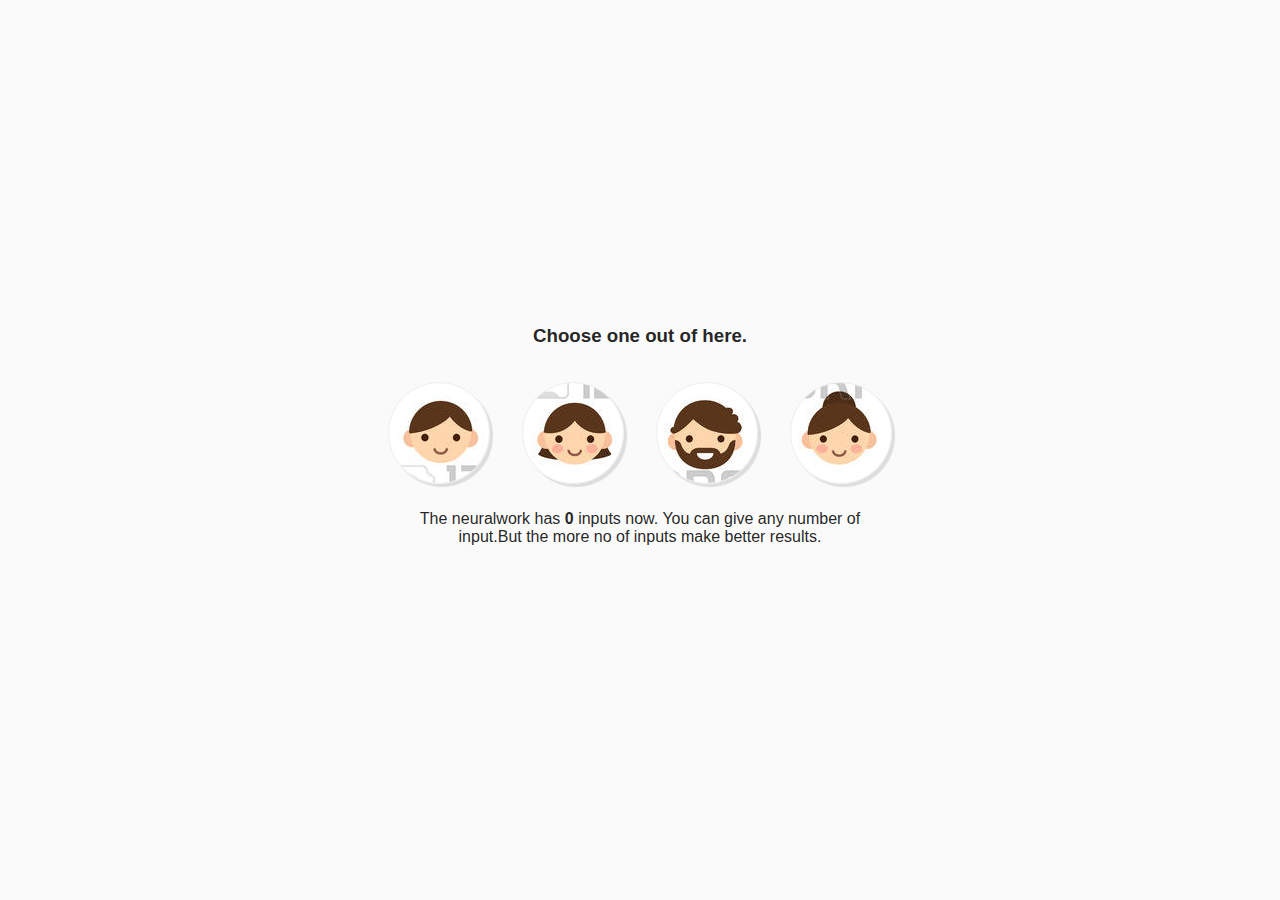
<file: index.html>
﻿<!DOCTYPE html>
<html ng-app="ngapp">

  <head>
    <meta charset="utf-8"/>
    <meta http-equiv="Content-Security-Policy">
    <meta name="format-detection" content="telephone=no">
    <meta name="msapplication-tap-highlight" content="no">
    <meta name="viewport" content="user-scalable=no, initial-scale=1, maximum-scale=1, minimum-scale=1, width=device-width">

    <link rel="stylesheet" type="text/css" href="assets/css/index.css">

    <link rel="stylesheet" type="text/css" href="assets/css/angular-material.min.css">

    <link rel="stylesheet" href="https://fonts.googleapis.com/icon?family=Material+Icons">
    <link rel="stylesheet" href="https://fonts.googleapis.com/css?family=Roboto:400,300,300italic,400italic,500,500italic,700,700italic">
    <link rel="stylesheet" href="https://fonts.googleapis.com/css?family=Roboto+Mono:400,700">
      <!--Synaptic-->
     
      <!--<script src="assets/lib/require.js"></script>-->

      <script src="assets/lib/synaptic/dist/synaptic.js"></script>
     
      
      
    <!-- AngularJs -->
    <script type="text/javascript" src="assets/lib/angular.min.js"></script>
    <script type="text/javascript" src="assets/lib/angular-ui-router.min.js"></script>
    <script type="text/javascript" src="assets/lib/angular-aria.min.js"></script>
    <script type="text/javascript" src="assets/lib/angular-animate.min.js"></script>
    <script type="text/javascript" src="assets/lib/ngStorage.min.js"></script>

    <!-- Angular Material -->
    <script type="text/javascript" src="assets/lib/angular-material.min.js"></script>

    <!-- Cordova -->
    <script type="text/javascript" src="assets/lib/ng-cordova.min.js"></script>
    <!--<script src="cordova.js"></script>-->
      <!--FB-->
      <script src="app/fbsdk.js"></script>
      <!--Parse-->
      <script src="app/parse.min.js"></script>
    <!-- Modules -->
    <script type="text/javascript" src="app/app.js"></script>

    <!-- Routes -->
    <script type="text/javascript" src="app/routes.js"></script>

    <!-- Services -->
    <script type="text/javascript" src="app/shared/shared-service.js"></script>

    <!-- Controllers -->
      <script type="text/javascript" src="app/components/app-controller.js"></script>
    <script type="text/javascript" src="app/components/main/main-controller.js"></script>
      <script type="text/javascript" src="app/components/stock/stock-controller.js"></script>
    <title>NgApp</title>
  </head>

  <body  ng-cloak ng-controller="AppController">
      <!--<md-toolbar flex>
          <div class="md-toolbar-tools" layout="row" layout-align="space-between center">
              <md-button class="md-icon-button" aria-label="Menu" ng-click="toggle()">
                  <md-icon>menu</md-icon>
              </md-button>
              <p>{{ title }}</p>
              <div style="width: 40px; height: 40px;"></div>
          </div>
      </md-toolbar>
      <md-sidenav class="md-sidenav-left" md-component-id="left">
          <md-toolbar>
              <h1 class="md-toolbar-tools">SideNav Menu</h1>
          </md-toolbar>
          <md-list ng-cloak>
              <md-list-item ng-href="#/stock">
                  <md-icon style="padding-right: 16px; color: #000000">school</md-icon>
                  <p>Material Design</p>
              </md-list-item>
              <md-list-item ng-href="https://material.angularjs.org/latest/">
                  <md-icon style="padding-right: 16px; color: #000000">settings_ethernet</md-icon>
                  <p>Angular Material</p>
              </md-list-item>
          </md-list>
      </md-sidenav>-->
    <ui-view></ui-view>

  </body>
</html>
</file>
<file: assets/css/index.css>
* {
    -webkit-tap-highlight-color: rgba(0,0,0,0); /* make transparent link selection, adjust last value opacity 0 to 1.0 */
    text-decoration: none;
}

body {
    -webkit-touch-callout: none;                /* prevent callout to copy image, etc when tap to hold */
    -webkit-text-size-adjust: none;             /* prevent webkit from resizing text to fit */
    -webkit-user-select: none;                  /* prevent copy paste, to allow, change 'none' to 'text' */
    background-attachment:fixed;
    font-family:"RobotoDraft", Helvetica, Arial, sans-serif;
    height:100%;
    margin:0px;
    padding:0px;
    width:100%;
}

/* Portrait layout (default) */
.app {
    background:url(../img/logo.png) no-repeat center top; /* 170px x 200px */
    position:absolute;             /* position in the center of the screen */
    left:50%;
    top:50%;
    height:50px;                   /* text area height */
    width:225px;                   /* text area width */
    text-align:center;
    padding:180px 0px 0px 0px;     /* image height is 200px (bottom 20px are overlapped with text) */
    margin:-115px 0px 0px -112px;  /* offset vertical: half of image height and text area height */
                                   /* offset horizontal: half of text area width */
}

/* Landscape layout (with min-width) */
@media screen and (min-aspect-ratio: 1/1) and (min-width:400px) {
    .app {
        background-position:left center;
        padding:75px 0px 75px 170px;  /* padding-top + padding-bottom + text area = image height */
        margin:-90px 0px 0px -198px;  /* offset vertical: half of image height */
                                      /* offset horizontal: half of image width and text area width */
    }
}

.event {
    border-radius:4px;
    -webkit-border-radius:4px;
    color:#FFFFFF;
    font-size:12px;
    margin:0px 30px;
    padding:2px 0px;
}

.event.listening {
    background-color:#333333;
    display:block;
}

.event.received {
    background-color:#4B946A;
    display:none;
}

@keyframes fade {
    from { opacity: 1.0; }
    50% { opacity: 0.4; }
    to { opacity: 1.0; }
}

@-webkit-keyframes fade {
    from { opacity: 1.0; }
    50% { opacity: 0.4; }
    to { opacity: 1.0; }
}

.blink {
    animation:fade 3000ms infinite;
    -webkit-animation:fade 3000ms infinite;
}

.my-datepicker .form-control {
    width: 1px;
}

* .md-focused {
    background-color: rgba(0, 0, 0, 0) !important;
}
md-input-container label{
    font-size:16px !important;
    color:#333;
}
.card-media {
  background-color: #999999; }
.selectedbox{
    color:#f44336;border:solid 1px #f44336;
}

md-checkbox.md-checked.red .md-icon {
 background-color: #f44336;
}
.human:hover{
    opacity:.8;
}
.human {
    cursor:pointer;
    height:100px;
    width:100px;
    margin:1em;
    border-radius:50%;
    border:solid 1px #eee;
    background-image:url(humanicons.jpg);
    box-shadow:#ddd 3px 3px 1px;
}

.boy{
    background-position-x:-120px;
    background-position-y:255px;
}
.girl{
    background-position-x:-120px;
    background-position-y:150px;
}
.man{
    background-position-x:-225px;
    background-position-y:260px;
}
.woman{
    background-position-x:-225px;
    background-position-y:150px;
}
.personlbl{
    font-weight:700;
    margin-bottom:-30px;
    text-align:center;

}
</file>
